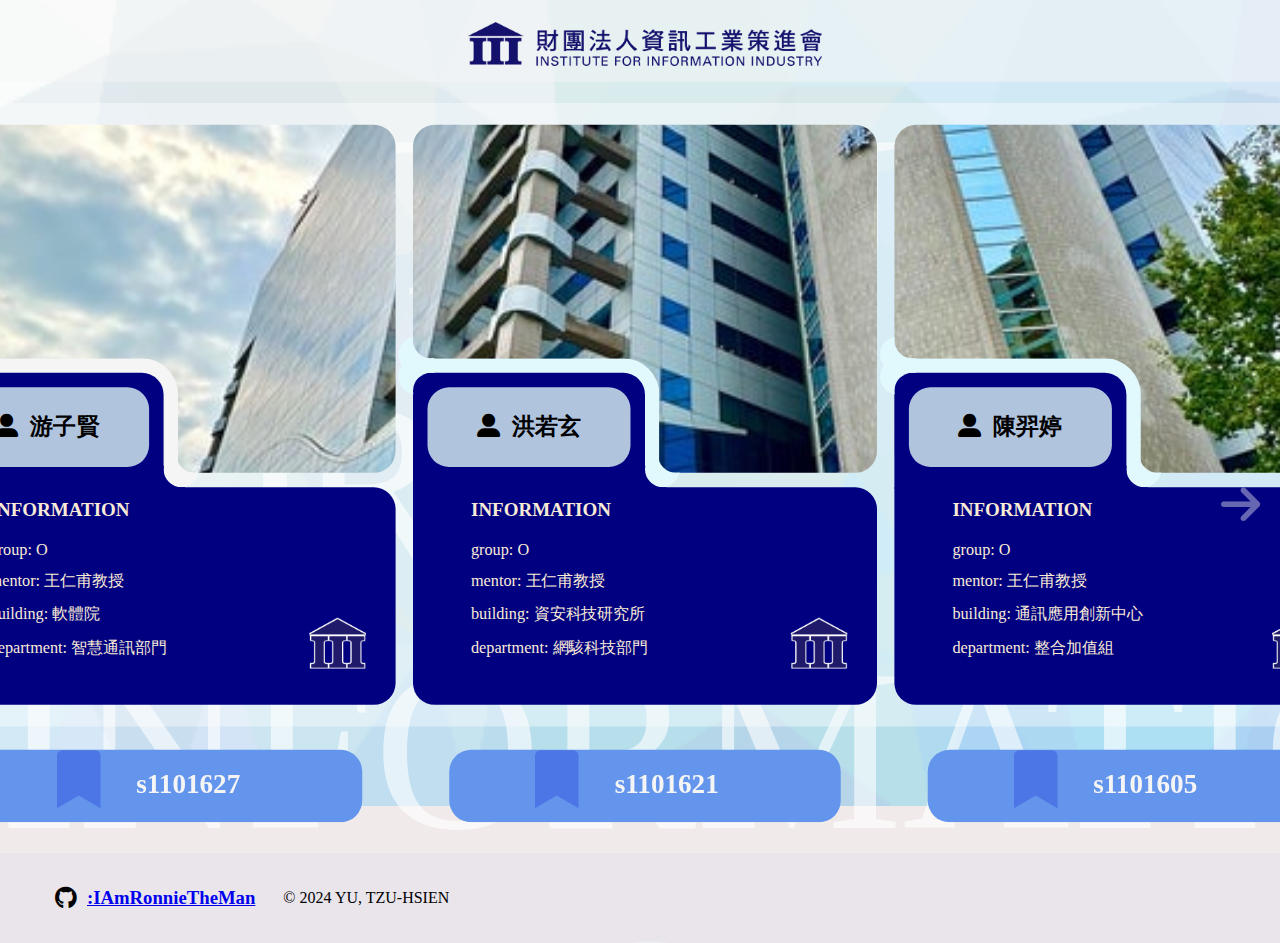
<file: index.html>
<!DOCTYPE html>
<html lang="en">
<head>
    <link rel="stylesheet" href="https://cdnjs.cloudflare.com/ajax/libs/font-awesome/6.0.0-beta3/css/all.min.css">
    <meta charset="UTF-8">
    <meta name="viewport" content="width=device-width, initial-scale=1, maximum-scale=1, minimum-scale=1, user-scalable=no">
    <title>財團法人資訊工業策進會</title>
</head>
<body>
<div class="main">
    <!-- 財團法人logo區 -->
    <div class="logoblock">
      <a href="https://www.iii.org.tw/zh-TW">
        <img src="./public/666logo.png" alt="logo">
      </a>
    </div>

    <div class="runningWord">INSTITUTE FOR INFORMATION INDUSTRY</div>
    <div class="button"><i class="fa-solid fa-arrow-right"></i>
      <div class="groupReport">
        <a href="https://www.canva.com/design/DAGV-C_mmpA/j7qfy4UHvlU8zeSHmWbQJA/edit"><div class="reportImg"></div></a>
      </div>

      <div class="poster">
      <a href="/public/poster.png"><div class="posterImg"></div></a>
      </div>
    </div>

    <div class="scaleUp">
        <div class="usersblock">
            <div class="cardBlock">
                <div class="users">
                    <div class="imgBox imgBox1"></div>
                    <div class="content content1">
                        <span class="price">
                            <div class="nameBlock">
                                <div>
                                    <i class="fa-solid fa-user-large"></i>&nbsp;
                                    <strong>游子賢</strong>
                                </div>
                            </div> 
                        </span>
                        <div class="listBlock">
                            <ul>
                                <h3>INFORMATION</h3>
                                <li>group: O</li>
                                <li>mentor: 王仁甫教授</li>
                                <li>building: 軟體院</li>
                                <li>department: 智慧通訊部門</li>
                            </ul>
                            <a href="https://www.iii.org.tw/zh-TW/about/organization/departments/10b4e7b8-7523-496b-a6dc-459e1af21ae2/brief"><div class="logolink"></div></a>
                        </div>
                    </div>
                </div>
                

                <div class="users">
                    <div class="imgBox imgBox2"></div>
                    <div class="content content2">
                    <span class="price">
                        <div class="nameBlock">
                            <div >
                                <i class="fa-solid fa-user-large"></i>&nbsp;
                                <strong>洪若玄</strong>
                            </div>
                        </div> 
                    </span>
                    <div class="listBlock">
                        <ul>
                            <h3>INFORMATION</h3>
                            <li>group: O</li>
                            <li>mentor: 王仁甫教授</li>
                            <li>building: 資安科技研究所</li>
                            <li>department: 網駭科技部門</li>
                        </ul>

                        <a href="https://www.iii.org.tw/zh-TW/about/organization/departments/ae427346-e401-4f57-8b90-6df47504c361/brief"><div class="logolink"></div></a>
                    </div>
                    </div>
                </div>

                <div class="users">
                    <div class="imgBox imgBox3"></div>
                    <div class="content content3">
                    <span class="price">
                        <div class="nameBlock">
                            <div >
                                <i class="fa-solid fa-user-large"></i>&nbsp;
                                <strong>陳羿婷</strong>
                            </div>
                        </div> 
                    </span>
                    <div class="listBlock">
                        <ul>
                            <h3>INFORMATION</h3>
                            <li>group: O</li>
                            <li>mentor: 王仁甫教授</li>
                            <li>building: 通訊應用創新中心</li>
                            <li>department: 整合加值組</li>
                        </ul>

                        <a href="https://www.iii.org.tw/zh-TW/about/organization/departments/ff840e4e-e2dd-4210-900a-da0c1b4efdc1/brief"><div class="logolink"></div></a>
                    </div>
                    </div>
                </div>
            </div>
            <div class="shareCard">
                <div class="work work1">
                    <i class="fa-solid fa-bookmark"></i>
                    <h3>s1101627</h3>
                    <div class="filePage1"><a href="https://smooth-pudding-011.notion.site/12f53c1dceff80fdb303f4880abce122?pvs=4"><h2>paper</h2></a></div>
                    <div class="filePage2"><a href="https://www.canva.com/design/DAGVlkrHj8Y/qdP-j8tGVCssoGNprdgwoA/view?utm_content=DAGVlkrHj8Y&utm_campaign=designshare&utm_medium=link&utm_source=editor"><h2>sharing</h2></a></div>
                    <div class="filePage3"><h2>YU's file</h2></div>
                    <div class="filePage4"></div>
                </div>
                <div class="work work2">
                    <i class="fa-solid fa-bookmark"></i>
                    <h3>s1101621</h3>
                    <div class="filePage1"><a href="https://a39391316.wixsite.com/my-site-1/"><h2>sharing</h2></a></div>
                    <div class="filePage2"></div>
                    <div class="filePage3"><h2>HONG's file</h2></div>
                    <div class="filePage4"></div>
                </div>
                <div class="work work3">
                    <i class="fa-solid fa-bookmark"></i>
                    <h3>s1101605</h3>
                    <div class="filePage1"><a href="https://qimobaogao28.webnode.page/"><h2>paper</h2></a></div>
                    <div class="filePage2"><a href="https://qimobaogao28.webnode.page/"><h2>sharing</h2></a></div>
                    <div class="filePage3"><h2>CHEN's file</h2></div>
                    <div class="filePage4"></div>
                </div>
            </div>
        </div>
    </div>

    <div class="footer">
        <div class="contact">
            <i class="fa-brands fa-github"></i>
            <a href="https://github.com/"><h3>:IAmRonnieTheMan</h3></a> &ensp;
            <p>© 2024 YU, TZU-HSIEN</p>
        </div>
    </div>
</div>


</body>


<style>
  @import url(./style.css);
</style>


</html>
</file>
